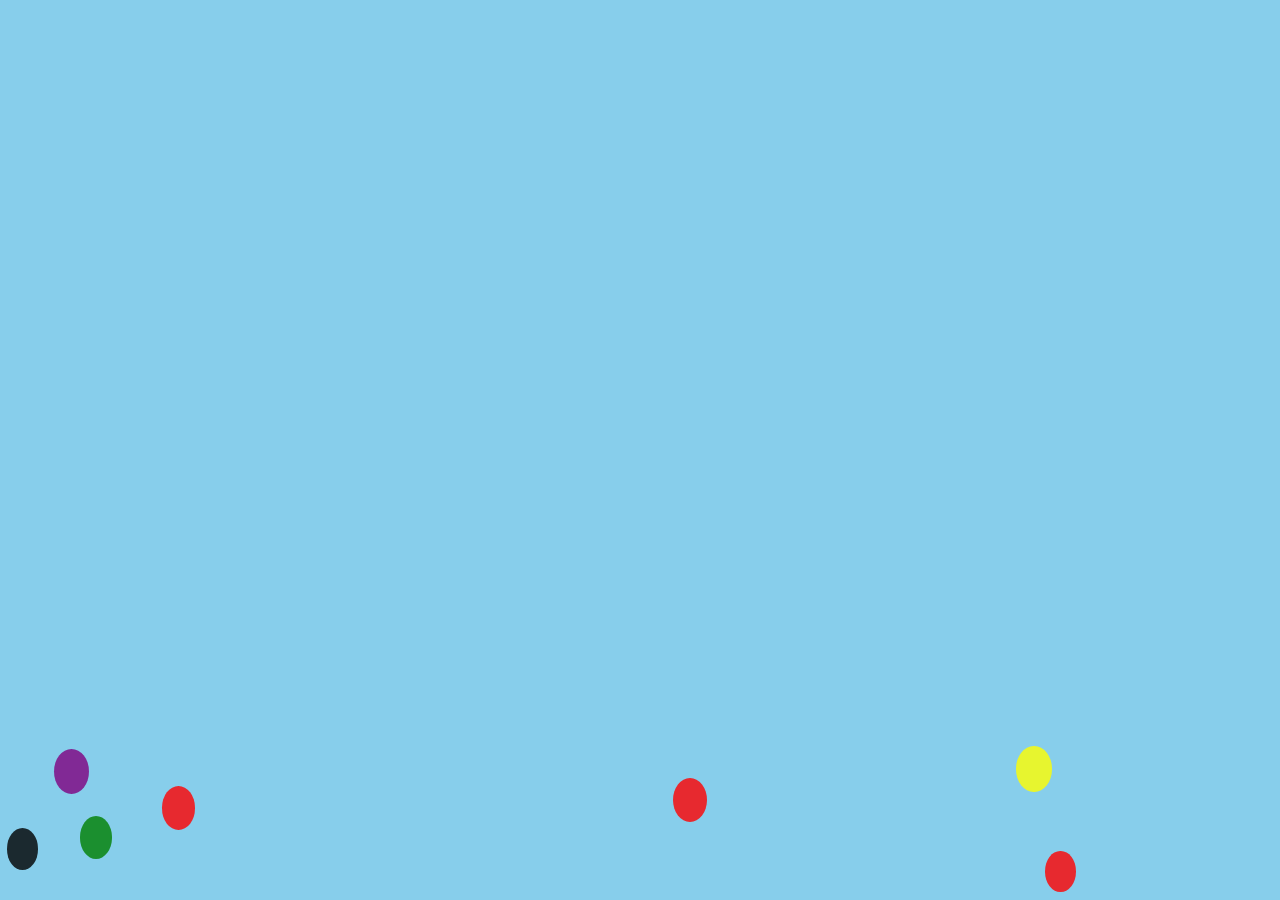
<file: balloon.html>
<!DOCTYPE html>
<html lang="en">
<head>
    <meta charset="UTF-8">
    <title>Flying Balloons</title>
    <style>
        body {
            background-color: skyblue;
            overflow: hidden;
            margin: 0;
            padding: 0;
            height: 100vh;
            position: relative;
        }
        .balloon {
            position: absolute;
            bottom: 0;
            border-radius: 50%;
            opacity: 0.8;
        }
    </style>
</head>
<body>

<script>
// 颜色池，固定为7种
const colors = ['red', 'orange', 'yellow', 'green', 'black', 'blue', 'purple'];

// 创建一个气球
function createBalloon() {
    const balloon = document.createElement('div');
    balloon.className = 'balloon';
    balloon.style.backgroundColor = colors[Math.floor(Math.random() * colors.length)];
    balloon.style.width = '30px';
    balloon.style.height = '40px';
    balloon.style.left = Math.random() * (window.innerWidth - 50) + 'px';
    
    // 设定每个气球的爆炸高度（随机在页面高的一半到顶部之间）
    balloon.burstHeight = Math.random() * (window.innerHeight / 2) + 50;

    document.body.appendChild(balloon);
    riseBalloon(balloon);
}

// 让气球上升并变大
function riseBalloon(balloon) {
    let y = 0;
    let baseWidth = 30;
    let baseHeight = 40;
    const speed = Math.random() * 2 + 1; // 每个气球上升速度不同

    const interval = setInterval(() => {
        y += speed;
        balloon.style.bottom = y + 'px';

        // 气球随着上升逐渐变大
        balloon.style.width = baseWidth + y * 0.05 + 'px';
        balloon.style.height = baseHeight + y * 0.05 + 'px';

        // 当气球达到设定的爆炸高度时，爆炸（移除）
        if (y >= balloon.burstHeight) {
            setTimeout(() => {
                balloon.remove();
            }, Math.random() * 1000); // 随机延迟爆炸，避免同时爆炸
            clearInterval(interval);
        }

        // 防止飞出屏幕没爆
        if (y > window.innerHeight) {
            balloon.remove();
            clearInterval(interval);
        }

    }, 30);
}

// 每隔一段时间生成新的气球
setInterval(createBalloon, 500);

// 页面一开始就生成几个气球
for (let i = 0; i < 5; i++) {
    createBalloon();
}
</script>

</body>
</html>
</file>
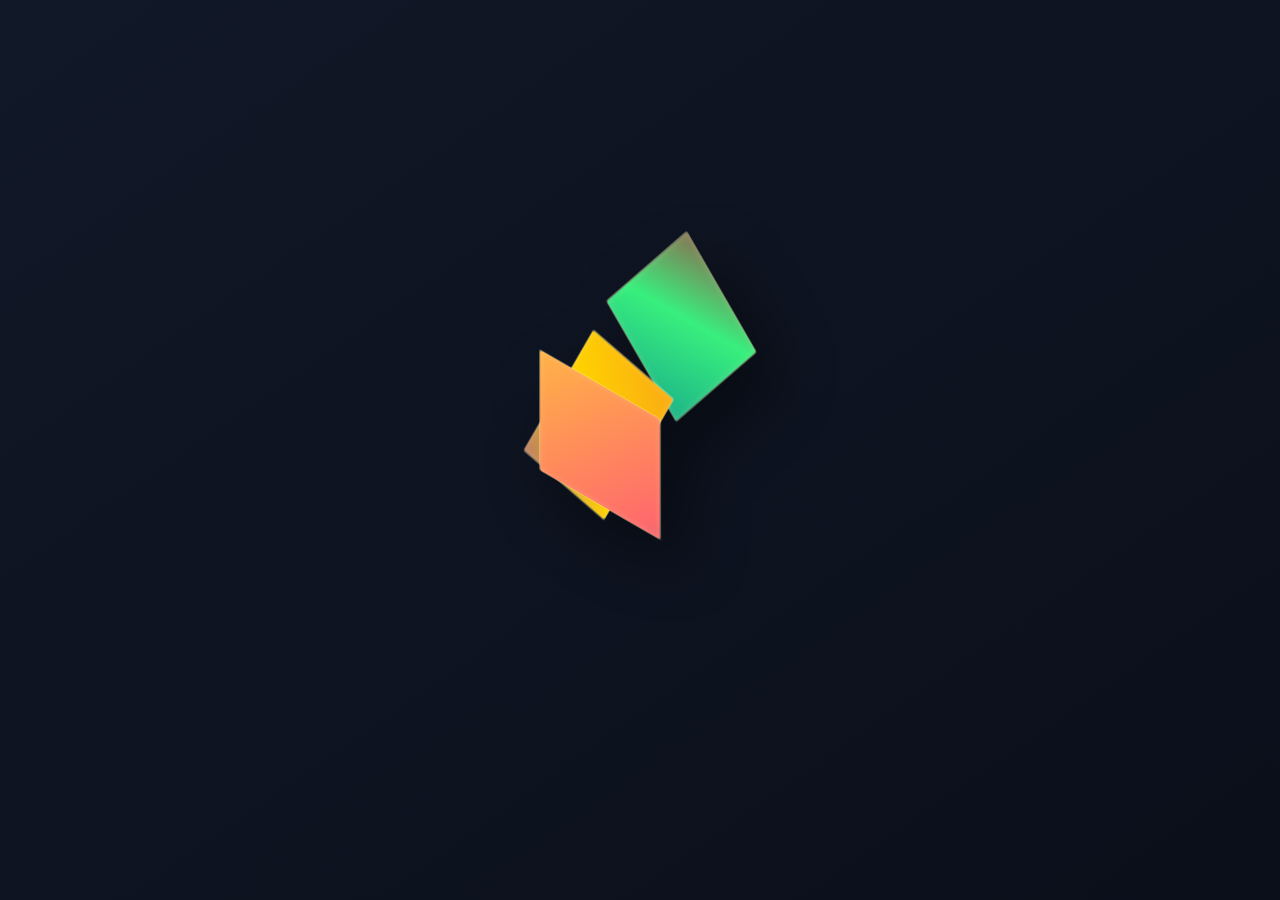
<file: lab4.html>
<!DOCTYPE html>
<html lang="zh-CN">
<head>
    <meta charset="UTF-8">
    <meta name="viewport" content="width=device-width, initial-scale=1.0, user-scalable=no">
    <style>
        * {
            margin: 0;
            padding: 0;
            box-sizing: border-box;
        }

        body {
            min-height: 100vh;
            background: linear-gradient(145deg, #111827 0%, #0a0f1a 100%);
            display: flex;
            justify-content: center;
            align-items: center;
            font-family: 'Segoe UI', 'Roboto', system-ui, sans-serif;
        }

        .stage {
            display: flex;
            justify-content: center;
            align-items: center;
            padding: 2rem;
        }

        .cube {
            position: relative;
            width: 200px;
            height: 200px;
            
            filter: drop-shadow(22px 26px 32px rgba(0, 0, 0, 0.45));
        }

        .face {
            position: absolute;
            width: 120px;
            height: 120px;
            
            outline: 1px solid rgba(255, 245, 180, 0.35);
            border-radius: 2px;
            
            box-shadow: inset 0 0 8px rgba(255, 245, 200, 0.2);
            will-change: transform;
        }

        
        .face-front {
            background: linear-gradient(135deg, #FFB347, #FF6B6B, #6A4E9B);
            background-size: 180% 180%;
           
            transform: skewY(30deg) translate(0px, 0px);
            transform-origin: top left;
            z-index: 10;
        }

    
        .face-top {
            background: linear-gradient(215deg, #F7971E, #FFD200, #7B2CBF);
            background-size: 170% 170%;
            transform: skewX(-30deg) skewY(30deg) translate(42px, -44px);
            transform-origin: top left;
            z-index: 8;
        }

       
        .face-right {
            background: linear-gradient(55deg, #11998e, #38ef7d, #c31432);
            background-size: 160% 160%;
            transform: skewX(30deg) skewY(-30deg) translate(95px, 6px);
            transform-origin: top left;
            z-index: 5;
        }

       
        .cube:hover .face-front { filter: brightness(1.02); }
        .cube:hover .face-top { filter: brightness(1.02); }
        .cube:hover .face-right { filter: brightness(1.02); }

        
        .info {
            position: fixed;
            bottom: 18px;
            left: 50%;
            transform: translateX(-50%);
            background: rgba(0, 0, 0, 0.75);
            backdrop-filter: blur(12px);
            padding: 8px 22px;
            border-radius: 60px;
            font-size: 0.8rem;
            font-weight: 500;
            font-family: 'Fira Code', 'Segoe UI', monospace;
            color: #eef5ff;
            border: 1px solid rgba(255, 210, 100, 0.5);
            white-space: nowrap;
            pointer-events: none;
            z-index: 100;
            letter-spacing: 0.3px;
        }
        .info strong {
            color: #FFD966;
        }
        .info .func {
            color: #7DF9FF;
            font-weight: bold;
        }

        @media (max-width: 580px) {
            .cube { transform: scale(0.72); }
            .info { font-size: 0.68rem; padding: 5px 12px; white-space: nowrap; }
        }
    </style>
</head>
<body>
<div class="stage">
    <div class="cube">
        
        <div class="face face-front"></div>
        
        <div class="face face-top"></div>
       
        <div class="face face-right"></div>
    </div>
</div>

</body>
</html>
</file>
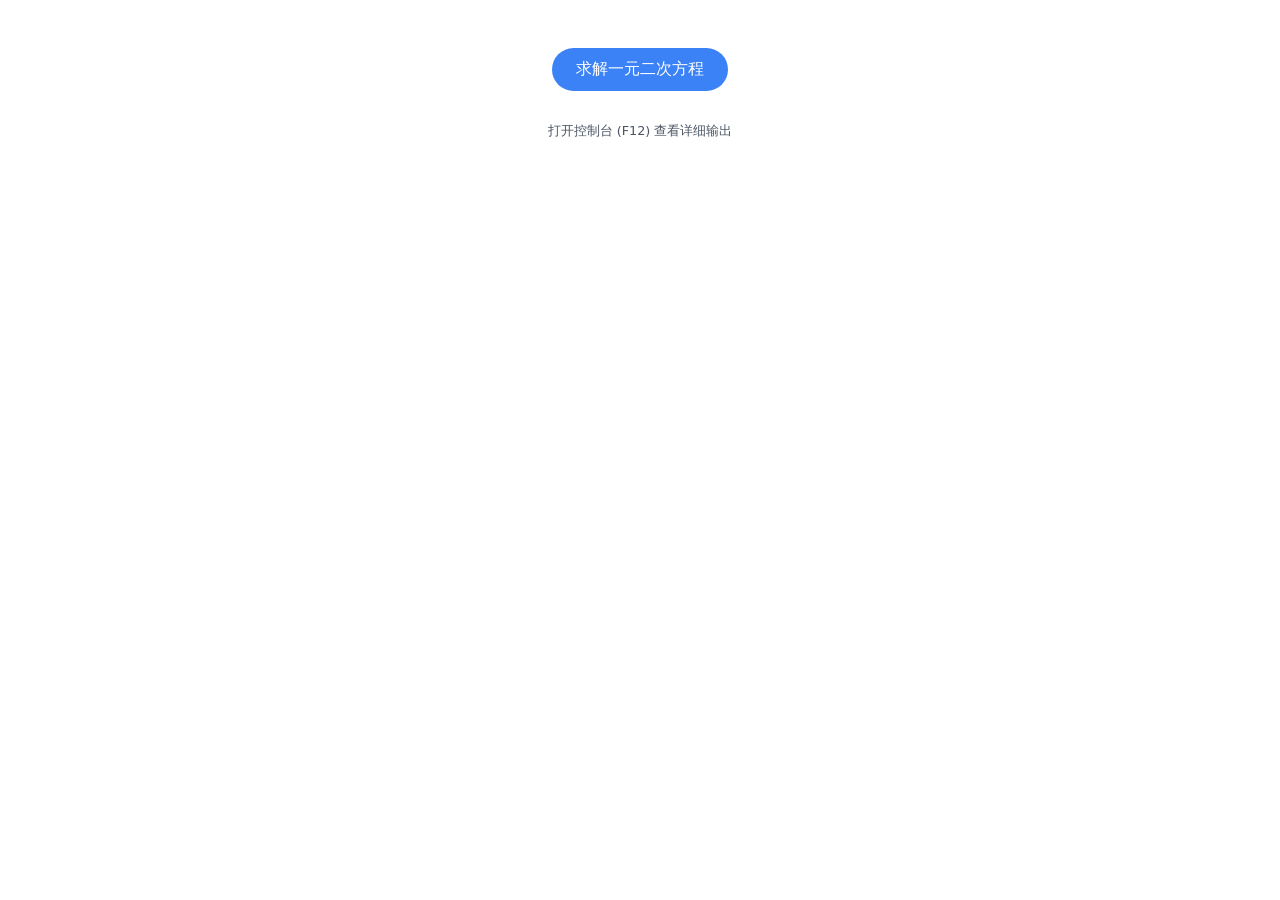
<file: lab51.html>
<!DOCTYPE html>
<html lang="zh-CN">
<head>
    <meta charset="UTF-8">
    <title>二次方程求解器</title>
    <style>
        body {
            font-family: system-ui, sans-serif;
            max-width: 500px;
            margin: 3rem auto;
            padding: 0 1rem;
            text-align: center;
        }
        button {
            background: #3b82f6;
            color: white;
            border: none;
            padding: 0.7rem 1.5rem;
            font-size: 1rem;
            border-radius: 2rem;
            cursor: pointer;
        }
        button:hover {
            background: #2563eb;
        }
        .note {
            margin-top: 2rem;
            font-size: 0.8rem;
            color: #4b5563;
        }
    </style>
</head>
<body>
    <button id="solveBtn">求解一元二次方程</button>
    <div class="note">打开控制台 (F12) 查看详细输出</div>

    <script>
        (function() {
            function solve() {
                let rawA = prompt("系数 a (a > 0):");
                let rawB = prompt("系数 b:");
                let rawC = prompt("系数 c:");
                
                if (rawA === null || rawB === null || rawC === null) {
                    alert("已取消输入");
                    console.log("用户取消输入");
                    return;
                }
                
                const a = parseFloat(rawA);
                const b = parseFloat(rawB);
                const c = parseFloat(rawC);
                
                console.log(`输入: a = ${a}, b = ${b}, c = ${c}`);
                
                if (isNaN(a) || isNaN(b) || isNaN(c)) {
                    alert("错误：请输入有效的数字");
                    console.error("无效数字");
                    return;
                }
                
                const delta = b * b - 4 * a * c;
                const sqrtDelta = Math.sqrt(delta);
                const x1 = (-b + sqrtDelta) / (2 * a);
                const x2 = (-b - sqrtDelta) / (2 * a);
                
                alert(`方程 ${a}x² + ${b}x + ${c} = 0\nx₁ = ${x1}\nx₂ = ${x2}`);
                console.log(`结果: x₁ = ${x1}, x₂ = ${x2}, Δ = ${delta}`);
            }
            
            document.getElementById("solveBtn").addEventListener("click", solve);
        })();
    </script>
</body>
</html>
</file>
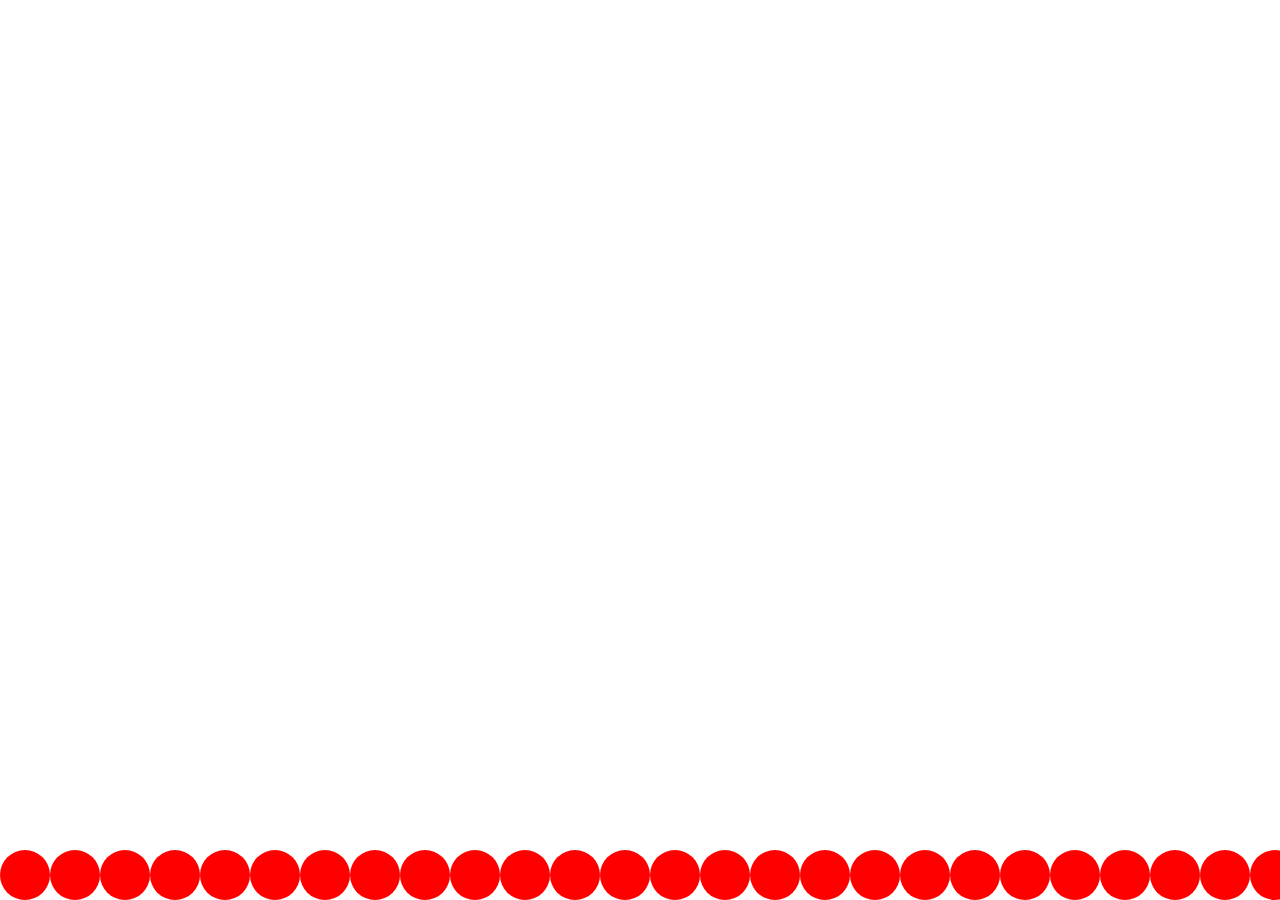
<file: Millon Balloon.html>
<!DOCTYPE html>
<html lang="en">
<head>
    <meta charset="UTF-8">
    <meta name="viewport" content="width=device-width, initial-scale=1.0">
    <title>Balloon Animation</title>
    <style>
        body {
            margin: 0;
            overflow: hidden;
            background-color: #ffffff;
        }

        @keyframes fly {
            0% {
                transform: translateY(0);
            }
            100% {
                transform: translateY(-1000px);
            }
        }
    </style>
</head>
<body>
    <script>
        function Balloon(color, diameter, speed, id) {
            this.color = color;
            this.diameter = diameter;
            this.speed = speed;
            this.id = id;

            this.make = function() {
                let dv = document.createElement('div');
                dv.id = 'd' + this.id;
                dv.style.cssText = `width: ${this.diameter}px;
                 height: ${this.diameter}px; border-radius: ${this.diameter / 2}px; 
                 background-color: ${this.color}; position: absolute;
                  left: ${this.id * 50}px; bottom: 0px;`; 
                document.body.appendChild(dv);
            };

            this.rise = function() {
                let dv = document.getElementById('d' + this.id);
                dv.style.animationName = "fly";
                dv.style.animationDuration = ~~(700 / this.speed) + 's'; 
                dv.style.animationTimingFunction = 'linear';
                dv.style.animationIterationCount = 'infinite'; 
                dv.style.animationDelay = Math.random() * 2 + 's'; 
            };
        }

        for (let i = 0; i < 100; i++) {
            let r = 'red'; 
            let b = new Balloon(r, 50, 200, i);
            b.make();
            b.rise();
        }
    </script>
</body>
</html>
</file>
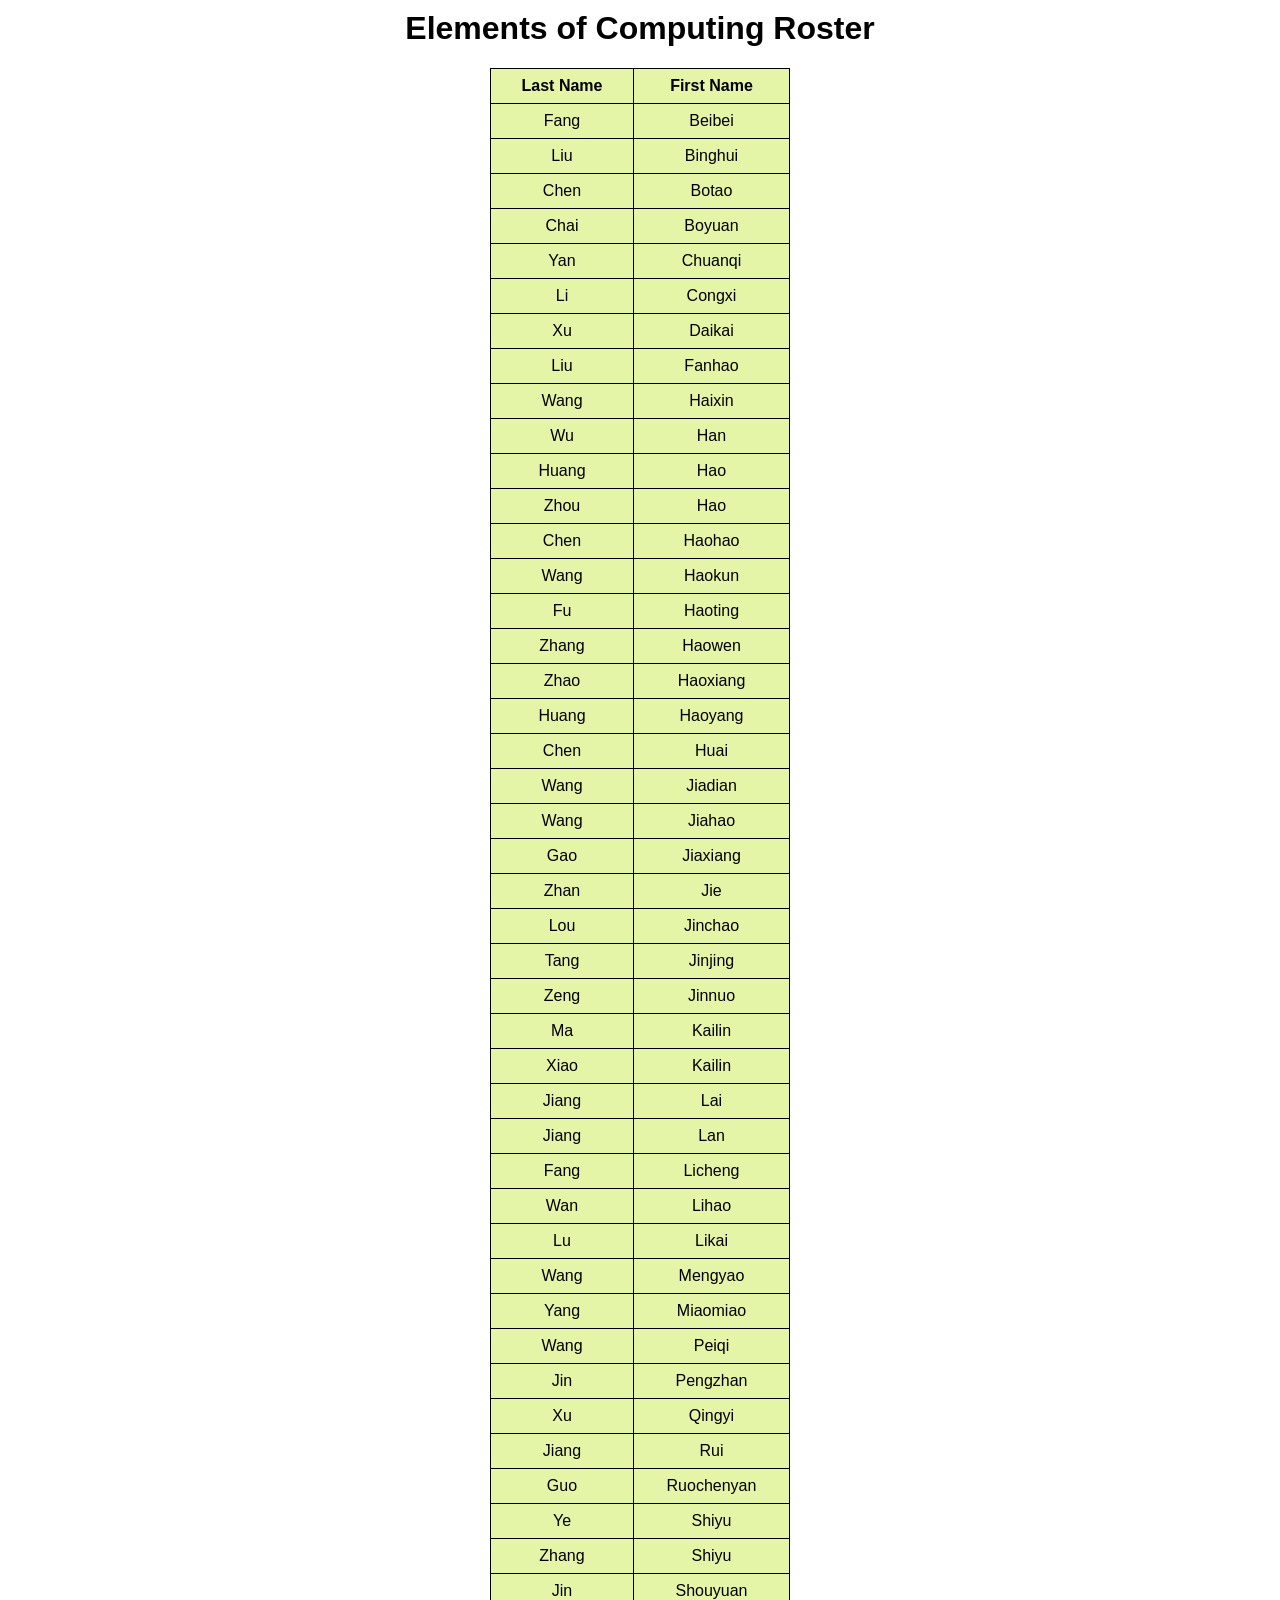
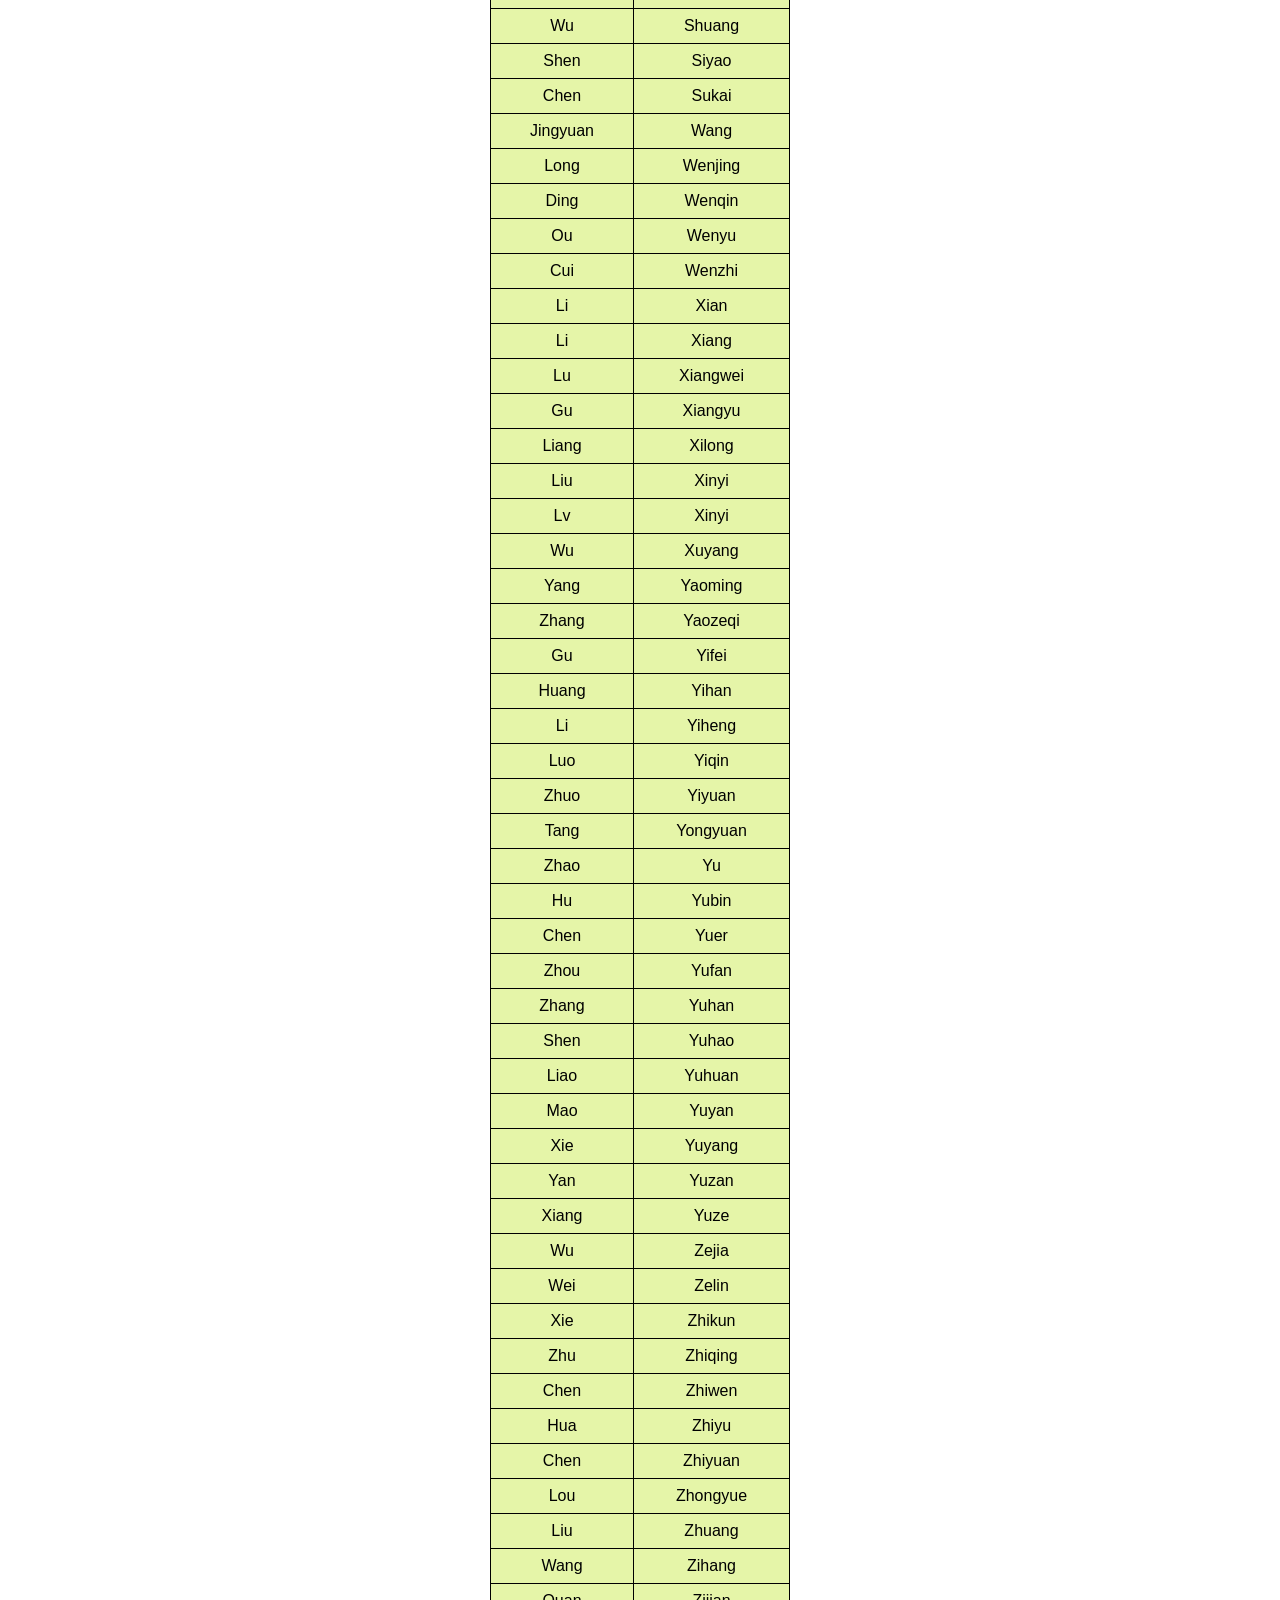
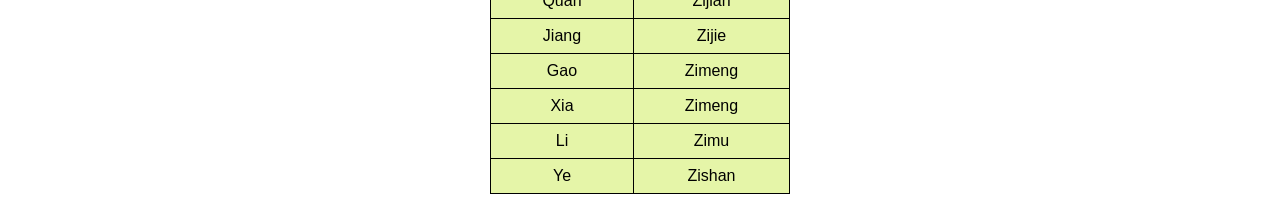
<file: names.html>
<!DOCTYPE html>
<html lang="en">
<head>
    <meta charset="UTF-8">
    <title>Elements of Computing Roster</title>
    <style>
        body {
            text-align: center;
            font-family: Arial, sans-serif;
        }
        h1 {
            margin-top: 10px;
        }
        table {
            margin: 20px auto;
            background-color: #e5f5a8;
            border-collapse: collapse;
            width: 300px;
        }
        th, td {
            border: 1px solid #000;
            padding: 8px;
        }
    </style>
</head>
<body onload="sortbyfirstname()">

    <h1>Elements of Computing Roster</h1>

    <table id="tbl">
        <thead>
            <tr>
                <th>Last Name</th>
                <th>First Name</th>
            </tr>
        </thead>
        <tbody>
            <tr><td>Chai</td><td>Boyuan</td></tr>
            <tr><td>Chen</td><td>Haohao</td></tr>
            <tr><td>Chen</td><td>Zhiwen</td></tr>
            <tr><td>Chen</td><td>Sukai</td></tr>
            <tr><td>Chen</td><td>Yuer</td></tr>
            <tr><td>Chen</td><td>Zhiyuan</td></tr>
            <tr><td>Chen</td><td>Huai</td></tr>
            <tr><td>Chen</td><td>Botao</td></tr>
            <tr><td>Cui</td><td>Wenzhi</td></tr>
            <tr><td>Ding</td><td>Wenqin</td></tr>
            <tr><td>Fang</td><td>Beibei</td></tr>
            <tr><td>Fang</td><td>Licheng</td></tr>
            <tr><td>Fu</td><td>Haoting</td></tr>
            <tr><td>Gao</td><td>Zimeng</td></tr>
            <tr><td>Gao</td><td>Jiaxiang</td></tr>
            <tr><td>Gu</td><td>Yifei</td></tr>
            <tr><td>Gu</td><td>Xiangyu</td></tr>
            <tr><td>Guo</td><td>Ruochenyan</td></tr>
            <tr><td>Hu</td><td>Yubin</td></tr>
            <tr><td>Hua</td><td>Zhiyu</td></tr>
            <tr><td>Huang</td><td>Yihan</td></tr>
            <tr><td>Huang</td><td>Hao</td></tr>
            <tr><td>Huang</td><td>Haoyang</td></tr>
            <tr><td>Jiang</td><td>Zijie</td></tr>
            <tr><td>Jiang</td><td>Lai</td></tr>
            <tr><td>Jiang</td><td>Lan</td></tr>
            <tr><td>Jiang</td><td>Rui</td></tr>
            <tr><td>Jin</td><td>Shouyuan</td></tr>
            <tr><td>Jin</td><td>Pengzhan</td></tr>
            <tr><td>Jingyuan</td><td>Wang</td></tr>
            <tr><td>Li</td><td>Yiheng</td></tr>
            <tr><td>Li</td><td>Congxi</td></tr>
            <tr><td>Li</td><td>Xian</td></tr>
            <tr><td>Li</td><td>Xiang</td></tr>
            <tr><td>Li</td><td>Zimu</td></tr>
            <tr><td>Liang</td><td>Xilong</td></tr>
            <tr><td>Liao</td><td>Yuhuan</td></tr>
            <tr><td>Liu</td><td>Binghui</td></tr>
            <tr><td>Liu</td><td>Fanhao</td></tr>
            <tr><td>Liu</td><td>Zhuang</td></tr>
            <tr><td>Liu</td><td>Xinyi</td></tr>
            <tr><td>Long</td><td>Wenjing</td></tr>
            <tr><td>Lou</td><td>Jinchao</td></tr>
            <tr><td>Lou</td><td>Zhongyue</td></tr>
            <tr><td>Lu</td><td>Likai</td></tr>
            <tr><td>Lu</td><td>Xiangwei</td></tr>
            <tr><td>Luo</td><td>Yiqin</td></tr>
            <tr><td>Lv</td><td>Xinyi</td></tr>
            <tr><td>Ma</td><td>Kailin</td></tr>
            <tr><td>Mao</td><td>Yuyan</td></tr>
            <tr><td>Ou</td><td>Wenyu</td></tr>
            <tr><td>Quan</td><td>Zijian</td></tr>
            <tr><td>Shen</td><td>Yuhao</td></tr>
            <tr><td>Shen</td><td>Siyao</td></tr>
            <tr><td>Tang</td><td>Jinjing</td></tr>
            <tr><td>Tang</td><td>Yongyuan</td></tr>
            <tr><td>Wan</td><td>Lihao</td></tr>
            <tr><td>Wang</td><td>Zihang</td></tr>
            <tr><td>Wang</td><td>Haixin</td></tr>
            <tr><td>Wang</td><td>Haokun</td></tr>
            <tr><td>Wang</td><td>Peiqi</td></tr>
            <tr><td>Wang</td><td>Jiadian</td></tr>
            <tr><td>Wang</td><td>Mengyao</td></tr>
            <tr><td>Wang</td><td>Jiahao</td></tr>
            <tr><td>Wei</td><td>Zelin</td></tr>
            <tr><td>Wu</td><td>Han</td></tr>
            <tr><td>Wu</td><td>Shuang</td></tr>
            <tr><td>Wu</td><td>Zejia</td></tr>
            <tr><td>Wu</td><td>Xuyang</td></tr>
            <tr><td>Xia</td><td>Zimeng</td></tr>
            <tr><td>Xiang</td><td>Yuze</td></tr>
            <tr><td>Xiao</td><td>Kailin</td></tr>
            <tr><td>Xie</td><td>Yuyang</td></tr>
            <tr><td>Xie</td><td>Zhikun</td></tr>
            <tr><td>Xu</td><td>Daikai</td></tr>
            <tr><td>Xu</td><td>Qingyi</td></tr>
            <tr><td>Yan</td><td>Yuzan</td></tr>
            <tr><td>Yan</td><td>Chuanqi</td></tr>
            <tr><td>Yang</td><td>Yaoming</td></tr>
            <tr><td>Yang</td><td>Miaomiao</td></tr>
            <tr><td>Ye</td><td>Zishan</td></tr>
            <tr><td>Ye</td><td>Shiyu</td></tr>
            <tr><td>Zeng</td><td>Jinnuo</td></tr>
            <tr><td>Zhan</td><td>Jie</td></tr>
            <tr><td>Zhang</td><td>Yaozeqi</td></tr>
            <tr><td>Zhang</td><td>Haowen</td></tr>
            <tr><td>Zhang</td><td>Yuhan</td></tr>
            <tr><td>Zhang</td><td>Shiyu</td></tr>
            <tr><td>Zhao</td><td>Haoxiang</td></tr>
            <tr><td>Zhao</td><td>Yu</td></tr>
            <tr><td>Zhou</td><td>Hao</td></tr>
            <tr><td>Zhou</td><td>Yufan</td></tr>
            <tr><td>Zhu</td><td>Zhiqing</td></tr>
            <tr><td>Zhuo</td><td>Yiyuan</td></tr>
        </tbody>
    </table>

    <script>
        function sortbyfirstname() {
            let tbl = document.getElementById("tbl");
            let rows = Array.from(tbl.rows).slice(1);
            rows.sort((a, b) => a.cells[1].innerHTML.localeCompare(b.cells[1].innerHTML));
            for (let row of rows) {
                tbl.appendChild(row);
            }
        }
    </script>
</body>
</html>
</file>
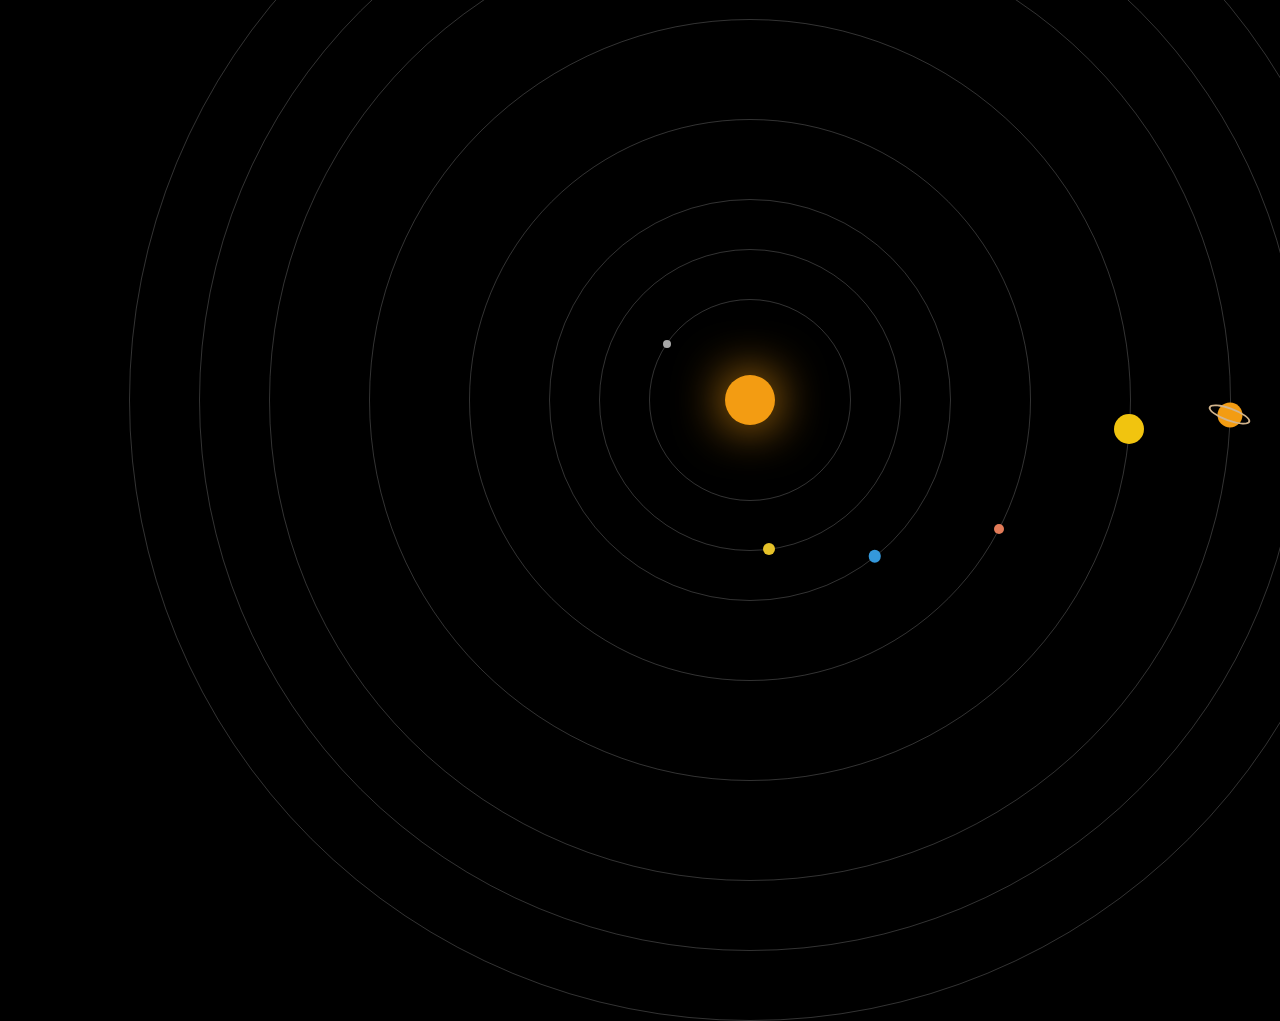
<file: solar.html>
<!DOCTYPE html>
<html lang="zh-CN">
<head>
    <meta charset="UTF-8">
    <meta name="viewport" content="width=device-width, initial-scale=1.0">
    <title>太阳系模拟器</title>
    <style>
        body {
            margin: 0;
            padding: 0;
            background-color: #000;
            overflow: hidden;
            font-family: Arial, sans-serif;
        }
        
        #solar-system {
            position: relative;
            width: 1500px;
            height: 800px;
            margin: 0 auto;
            background-color: #000;
        }
        
        .star, .planet {
            position: absolute;
            border-radius: 50%;
            transform: translate(-50%, -50%);
        }
        
        .star {
            box-shadow: 0 0 50px #f39c12;
        }
        
        .orbit {
            position: absolute;
            border: 1px solid rgba(255, 255, 255, 0.2);
            border-radius: 50%;
            transform: translate(-50%, -50%);
        }
        
        .solar-system-info {
            position: fixed;
            top: 20px;
            left: 20px;
            background-color: rgba(0, 0, 0, 0.7);
            color: white;
            z-index: 1000;
            border-collapse: collapse;
        }
        
        .solar-system-info th, .solar-system-info td {
            padding: 8px 12px;
            border: 1px solid #444;
        }
        
        .solar-system-info .sortable {
            cursor: pointer;
        }
        
        .solar-system-info .sortable:hover {
            background-color: #555;
        }
        
        .color-box {
            display: inline-block;
            width: 12px;
            height: 12px;
            margin-right: 6px;
            border: 1px solid #fff;
        }
    </style>
</head>
<body>
    <div id="solar-system"></div>

    <script>
        class BallShape {
            constructor(name, color, diameter, mass) {
                this.name = name;
                this.color = color;
                this.diameter = diameter;
                this.mass = mass;
                this.element = null;
            }

            createElement() {
                const elem = document.createElement('div');
                elem.className = this instanceof Star ? 'star' : 'planet';
                elem.style.width = `${this.diameter}px`;
                elem.style.height = `${this.diameter}px`;
                elem.style.backgroundColor = this.color;
                elem.title = `${this.name}\n直径: ${this.diameter}px\n质量: ${this.mass}`;
                return elem;
            }

            render(container) {
                this.element = this.createElement();
                container.appendChild(this.element);
                return this;
            }
        }

        class Star extends BallShape {
            constructor(name, color, diameter, mass) {
                super(name, color, diameter, mass);
                this.type = 'star';
            }

            createElement() {
                const elem = super.createElement();
                // 添加星星发光效果
                elem.style.boxShadow = `0 0 ${this.diameter}px ${this.color}`;
                return elem;
            }

            positionAtCenter(container) {
                if (this.element) {
                    this.element.style.left = '50%';
                    this.element.style.top = '50%';
                }
                return this;
            }
        }

        class Planet extends BallShape {
            constructor(name, color, diameter, mass, orbitRadius, orbitSpeed, rotationSpeed) {
                super(name, color, diameter, mass);
                this.orbitRadius = orbitRadius;
                this.orbitSpeed = orbitSpeed; // 一周所需秒数
                this.rotationSpeed = rotationSpeed; // 自转一周所需秒数
                this.angle = Math.random() * 360; // 随机起始位置
                this.orbitElement = null;
                this.type = 'planet';
            }

            createOrbit(container) {
                const orbit = document.createElement('div');
                orbit.className = 'orbit';
                orbit.style.width = `${this.orbitRadius * 2}px`;
                orbit.style.height = `${this.orbitRadius * 2}px`;
                orbit.style.left = '50%';
                orbit.style.top = '50%';
                container.appendChild(orbit);
                this.orbitElement = orbit;
                return this;
            }

            createElement() {
                const elem = super.createElement();
                // 添加行星自转动画
                elem.style.animation = `rotate ${this.rotationSpeed}s linear infinite`;
                
                // 创建自转关键帧
                const style = document.createElement('style');
                style.innerHTML = `
                    @keyframes rotate {
                        from { transform: translate(-50%, -50%) rotate(0deg); }
                        to { transform: translate(-50%, -50%) rotate(360deg); }
                    }
                `;
                document.head.appendChild(style);
                
                return elem;
            }

            updatePosition(time) {
                if (!this.element) return;
                
                // 根据时间和轨道速度计算当前角度
                this.angle = (time / this.orbitSpeed) * 360;
                
                // 角度转弧度
                const radians = (this.angle * Math.PI) / 180;
                
                // 计算位置
                const centerX = 750; // 1500px的一半
                const centerY = 400; // 800px的一半
                const x = centerX + this.orbitRadius * Math.cos(radians);
                const y = centerY + this.orbitRadius * Math.sin(radians);
                
                // 更新元素位置
                this.element.style.left = `${x}px`;
                this.element.style.top = `${y}px`;
            }
        }

        // 创建具体行星类
        class Mercury extends Planet {
            constructor() {
                super(
                    '水星', 
                    '#a8a8a8', 
                    8, 
                    0.055, 
                    100, 
                    2.4, 
                    140.8
                );
            }
        }

        class Venus extends Planet {
            constructor() {
                super(
                    '金星', 
                    '#e6c229', 
                    12, 
                    0.815, 
                    150, 
                    6.2, 
                    243
                );
            }
        }

        class Earth extends Planet {
            constructor() {
                super(
                    '地球', 
                    '#3498db', 
                    12.5, 
                    1, 
                    200, 
                    10, 
                    1
                );
            }
        }

        class Mars extends Planet {
            constructor() {
                super(
                    '火星', 
                    '#e27b58', 
                    10, 
                    0.107, 
                    280, 
                    18.8, 
                    1.03
                );
            }
        }

        class Jupiter extends Planet {
            constructor() {
                super(
                    '木星', 
                    '#f1c40f', 
                    30, 
                    317.8, 
                    380, 
                    118, 
                    0.41
                );
            }
        }

        class Saturn extends Planet {
            constructor() {
                super(
                    '土星', 
                    '#f39c12', 
                    25, 
                    95.2, 
                    480, 
                    294, 
                    0.45
                );
            }
            
            createElement() {
                const elem = super.createElement();
                // 添加土星环
                const rings = document.createElement('div');
                rings.style.position = 'absolute';
                rings.style.width = '40px';
                rings.style.height = '10px';
                rings.style.backgroundColor = 'transparent';
                rings.style.border = '2px solid #d2b48c';
                rings.style.borderRadius = '50%';
                rings.style.transform = 'translate(-50%, -50%) rotate(20deg)';
                rings.style.top = '50%';
                rings.style.left = '50%';
                elem.appendChild(rings);
                return elem;
            }
        }

        class Uranus extends Planet {
            constructor() {
                super(
                    '天王星', 
                    '#1abc9c', 
                    20, 
                    14.5, 
                    550, 
                    840, 
                    0.72
                );
            }
        }

        class Neptune extends Planet {
            constructor() {
                super(
                    '海王星', 
                    '#3498db', 
                    18, 
                    17.1, 
                    620, 
                    1648, 
                    0.67
                );
            }
        }

        // 太阳系模拟类
        class SolarSystem {
            constructor(containerId) {
                this.container = document.getElementById(containerId);
                this.bodies = [];
                this.startTime = Date.now();
                this.animationId = null;
            }

            addBody(body) {
                this.bodies.push(body);
                if (body instanceof Planet) {
                    body.createOrbit(this.container);
                }
                body.render(this.container);
                if (body instanceof Star) {
                    body.positionAtCenter(this.container);
                }
                return this;
            }

            startSimulation() {
                const animate = () => {
                    const currentTime = Date.now();
                    const elapsedTime = (currentTime - this.startTime) / 1000; // 转换为秒
                    
                    // 更新行星位置
                    this.bodies.forEach(body => {
                        if (body instanceof Planet) {
                            body.updatePosition(elapsedTime);
                        }
                    });
                    
                    this.animationId = requestAnimationFrame(animate);
                };
                
                animate();
            }

            stopSimulation() {
                if (this.animationId) {
                    cancelAnimationFrame(this.animationId);
                }
            }

            createInfoTable() {
                const table = document.createElement('table');
                table.className = 'solar-system-info';
                
                // 创建表头
                const thead = document.createElement('thead');
                const headerRow = document.createElement('tr');
                
                // 表头列定义
                const headers = [
                    { text: '名称', key: 'name', sortable: true },
                    { text: '颜色', key: 'color', sortable: false },
                    { text: '直径(px)', key: 'diameter', sortable: true },
                    { text: '质量(地球=1)', key: 'mass', sortable: true },
                    { text: '轨道半径(px)', key: 'orbitRadius', sortable: true }
                ];
                
                headers.forEach(header => {
                    const th = document.createElement('th');
                    th.textContent = header.text;
                    if (header.sortable) {
                        th.classList.add('sortable');
                        th.addEventListener('click', () => this.sortTable(header.key));
                    }
                    headerRow.appendChild(th);
                });
                
                thead.appendChild(headerRow);
                table.appendChild(thead);
                
                // 创建表格内容
                const tbody = document.createElement('tbody');
                this.bodies.forEach(body => {
                    const row = document.createElement('tr');
                    
                    // 名称列
                    const nameCell = document.createElement('td');
                    nameCell.textContent = body.name;
                    row.appendChild(nameCell);
                    
                    // 颜色列（显示颜色方块）
                    const colorCell = document.createElement('td');
                    const colorBox = document.createElement('div');
                    colorBox.className = 'color-box';
                    colorBox.style.backgroundColor = body.color;
                    colorCell.appendChild(colorBox);
                    colorCell.appendChild(document.createTextNode(body.color));
                    row.appendChild(colorCell);
                    
                    // 直径列
                    const diameterCell = document.createElement('td');
                    diameterCell.textContent = body.diameter;
                    row.appendChild(diameterCell);
                    
                    // 质量列
                    const massCell = document.createElement('td');
                    massCell.textContent = body.mass;
                    row.appendChild(massCell);
                    
                    // 轨道半径列（如果是行星）
                    const orbitCell = document.createElement('td');
                    orbitCell.textContent = body instanceof Planet ? body.orbitRadius : 'N/A';
                    row.appendChild(orbitCell);
                    
                    tbody.appendChild(row);
                });
                
                table.appendChild(tbody);
                return table;
            }
            
            sortTable(sortKey) {
                // 对天体进行排序
                this.bodies.sort((a, b) => {
                    // 处理恒星（没有轨道半径的情况）
                    if (sortKey === 'orbitRadius') {
                        const aVal = a instanceof Planet ? a.orbitRadius : Infinity;
                        const bVal = b instanceof Planet ? b.orbitRadius : Infinity;
                        return aVal - bVal;
                    }
                    return a[sortKey] - b[sortKey];
                });
                
                // 重新渲染表格
                this.showInfoTable();
            }
            
            showInfoTable() {
                // 移除现有表格（如果存在）
                const existingTable = document.querySelector('.solar-system-info');
                if (existingTable) {
                    existingTable.remove();
                }
                
                // 创建并显示新表格
                const table = this.createInfoTable();
                document.body.appendChild(table);
            }
        }

        // 创建并运行模拟
        document.addEventListener('DOMContentLoaded', () => {
            const solarSystem = new SolarSystem('solar-system');
            
            // 添加太阳
            solarSystem.addBody(new Star('太阳', '#f39c12', 50, 333000));
            
            // 添加行星（使用缩放后的值）
            solarSystem.addBody(new Mercury());
            solarSystem.addBody(new Venus());
            solarSystem.addBody(new Earth());
            solarSystem.addBody(new Mars());
            solarSystem.addBody(new Jupiter());
            solarSystem.addBody(new Saturn());
            solarSystem.addBody(new Uranus());
            solarSystem.addBody(new Neptune());
            
            // 开始模拟
            solarSystem.startSimulation();
            
            // 点击页面显示信息表格
            document.addEventListener('click', () => {
                solarSystem.showInfoTable();
            });
        });
    </script>
</body>
</html>
</file>
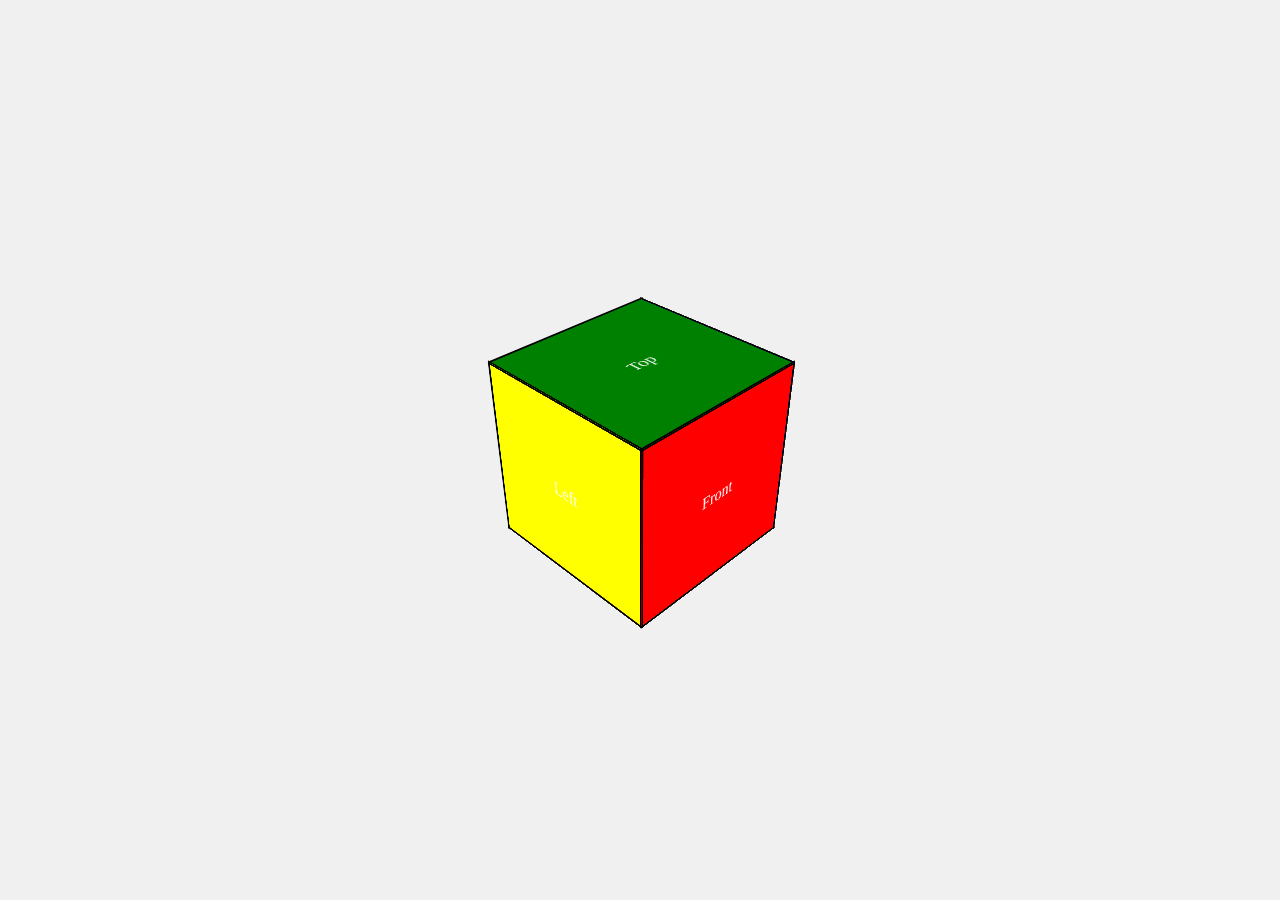
<file: work.html>
<!DOCTYPE html>
<html lang="en">
<head>
    <meta charset="UTF-8">
    <meta name="viewport" content="width=device-width, initial-scale=1.0">
    <title>Centered 3D Cube</title>
    <style>
        body, html {
            margin: 0;
            height: 100%;
            display: flex;
            align-items: center;
            justify-content: center;
            background-color: #f0f0f0;
        }
        .scene {
            width: 200px;
            height: 200px;
            perspective: 800px;
        }
        .cube {
            width: 100%;
            height: 100%;
            position: relative;
            transform-style: preserve-3d;
            transform: rotateX(-35deg) rotateY(45deg);
        }
        .face {
            position: absolute;
            width: 200px;
            height: 200px;
            border: 2px solid black;
            display: flex;
            align-items: center;
            justify-content: center;
            font-size: 20px;
            color: white;
        }
        .front  { background-color: red;    transform: translateZ(100px); }
        .back   { background-color: green;  transform: translateZ(-100px) rotateY(180deg); }
        .right  { background-color: blue;   transform: rotateY(90deg) translateZ(100px); }
        .left   { background-color: yellow; transform: rotateY(-90deg) translateZ(100px); }
        .top    { background-color: green;  transform: rotateX(90deg) translateZ(100px); }
        .bottom { background-color: orange; transform: rotateX(-90deg) translateZ(100px); }
    </style>
</head>
<body>
    <div class="scene">
        <div class="cube">
            <div class="face front">Front</div>
            <div class="face back">Back</div>
            <div class="face right">Right</div>
            <div class="face left">Left</div>
            <div class="face top">Top</div>
            <div class="face bottom">Bottom</div>
        </div>
    </div>
</body>
</html>
</file>
